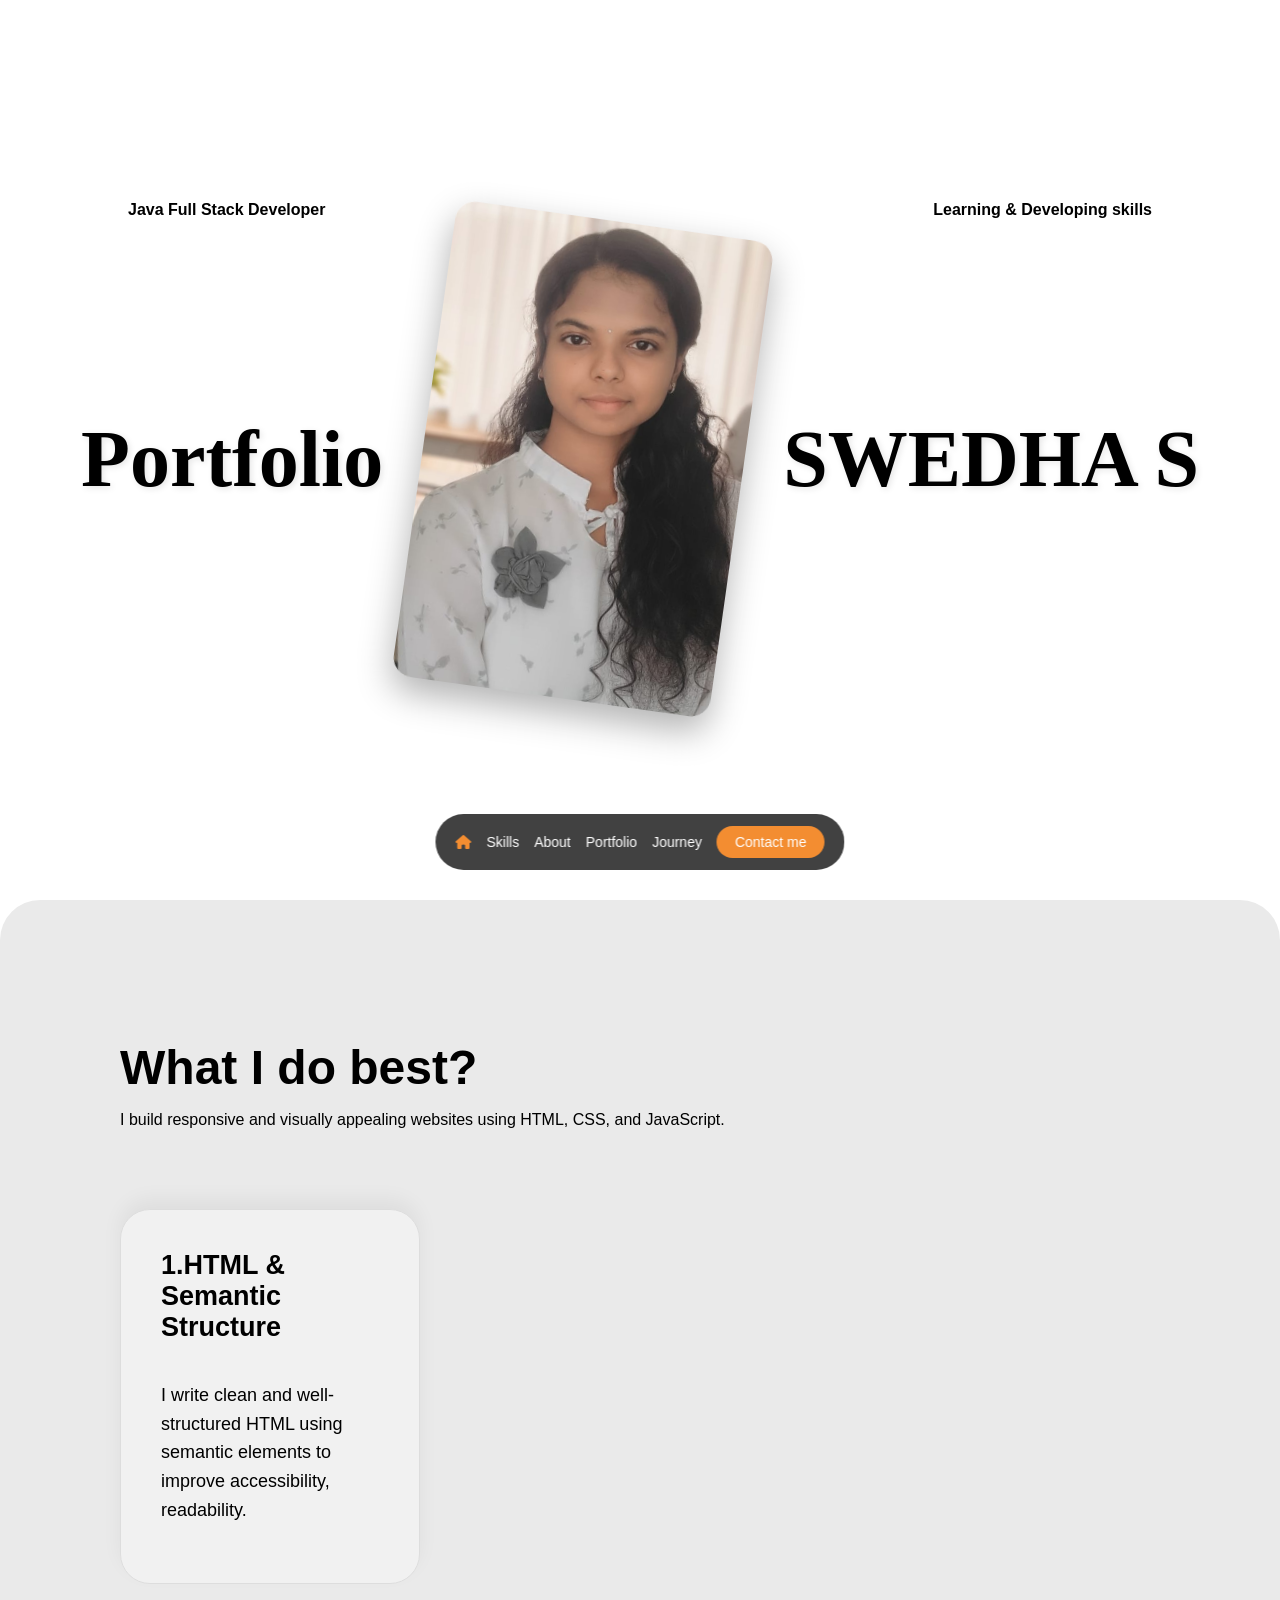
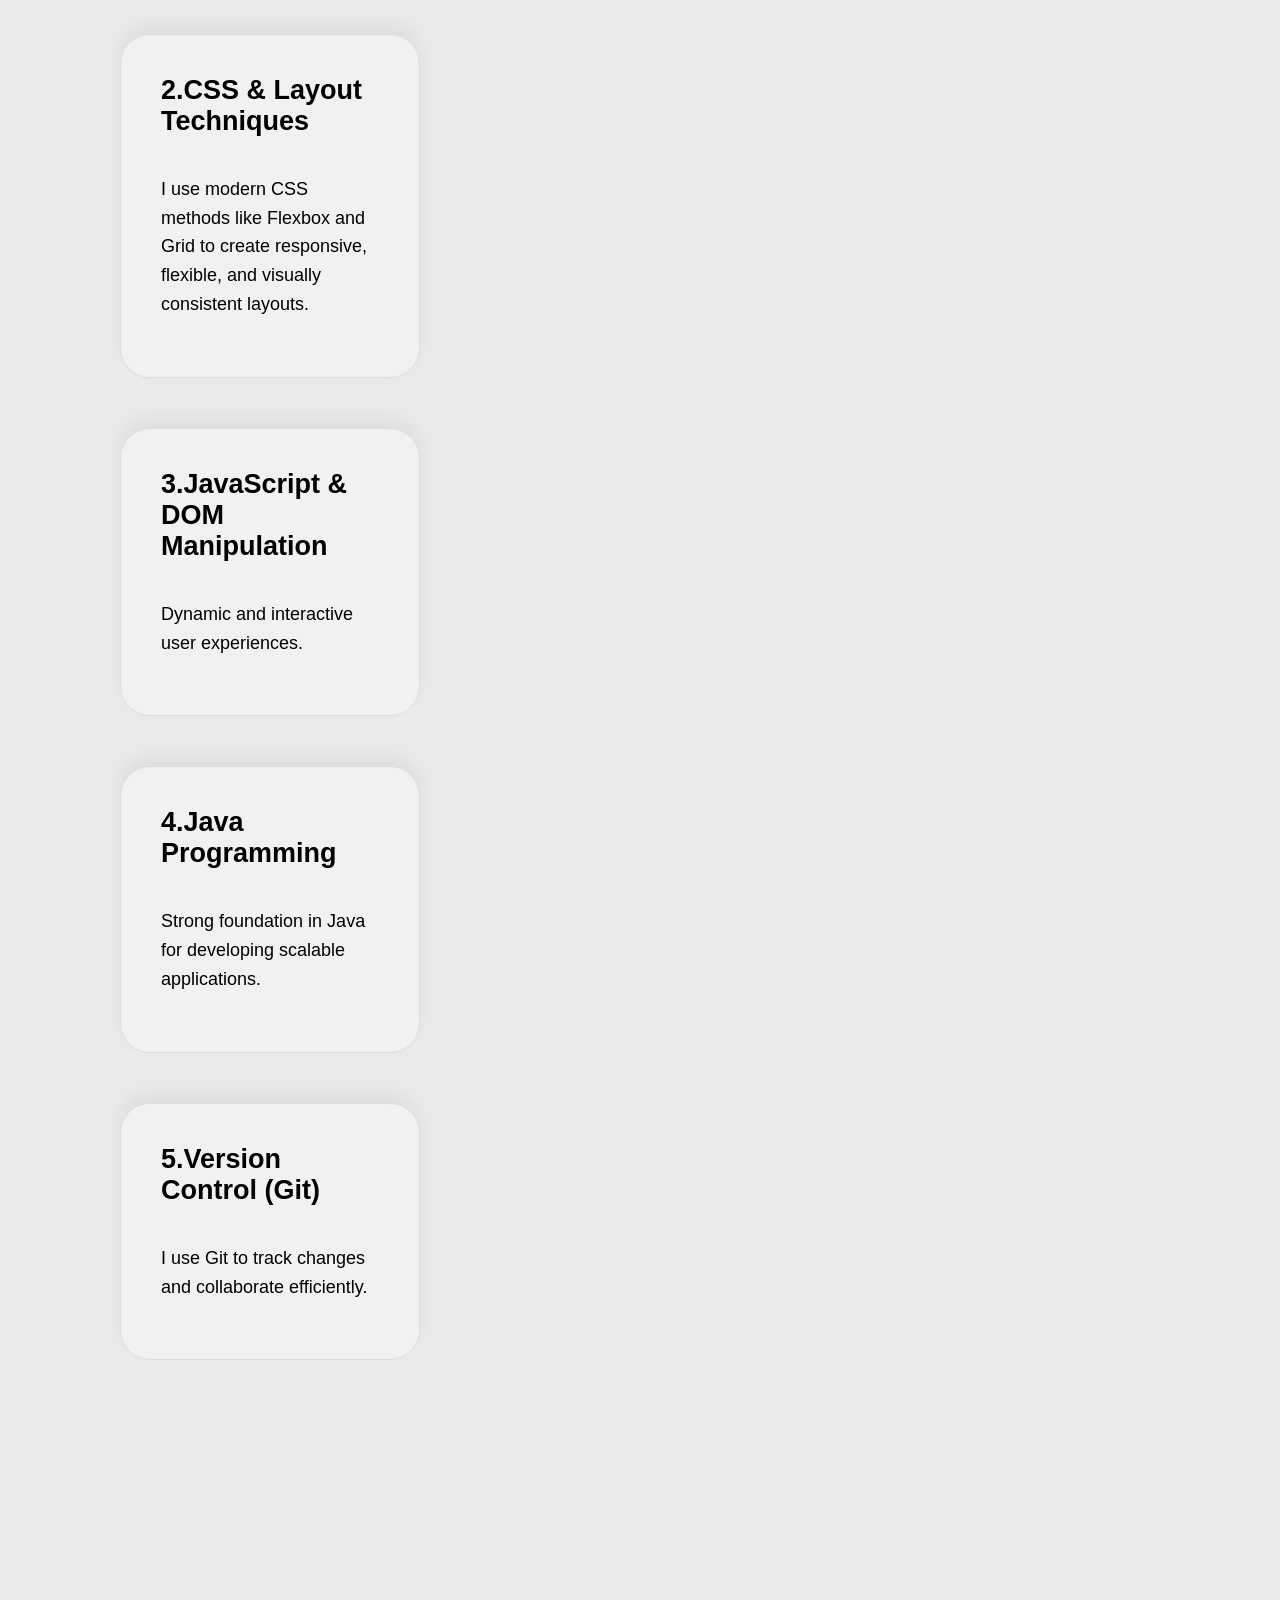
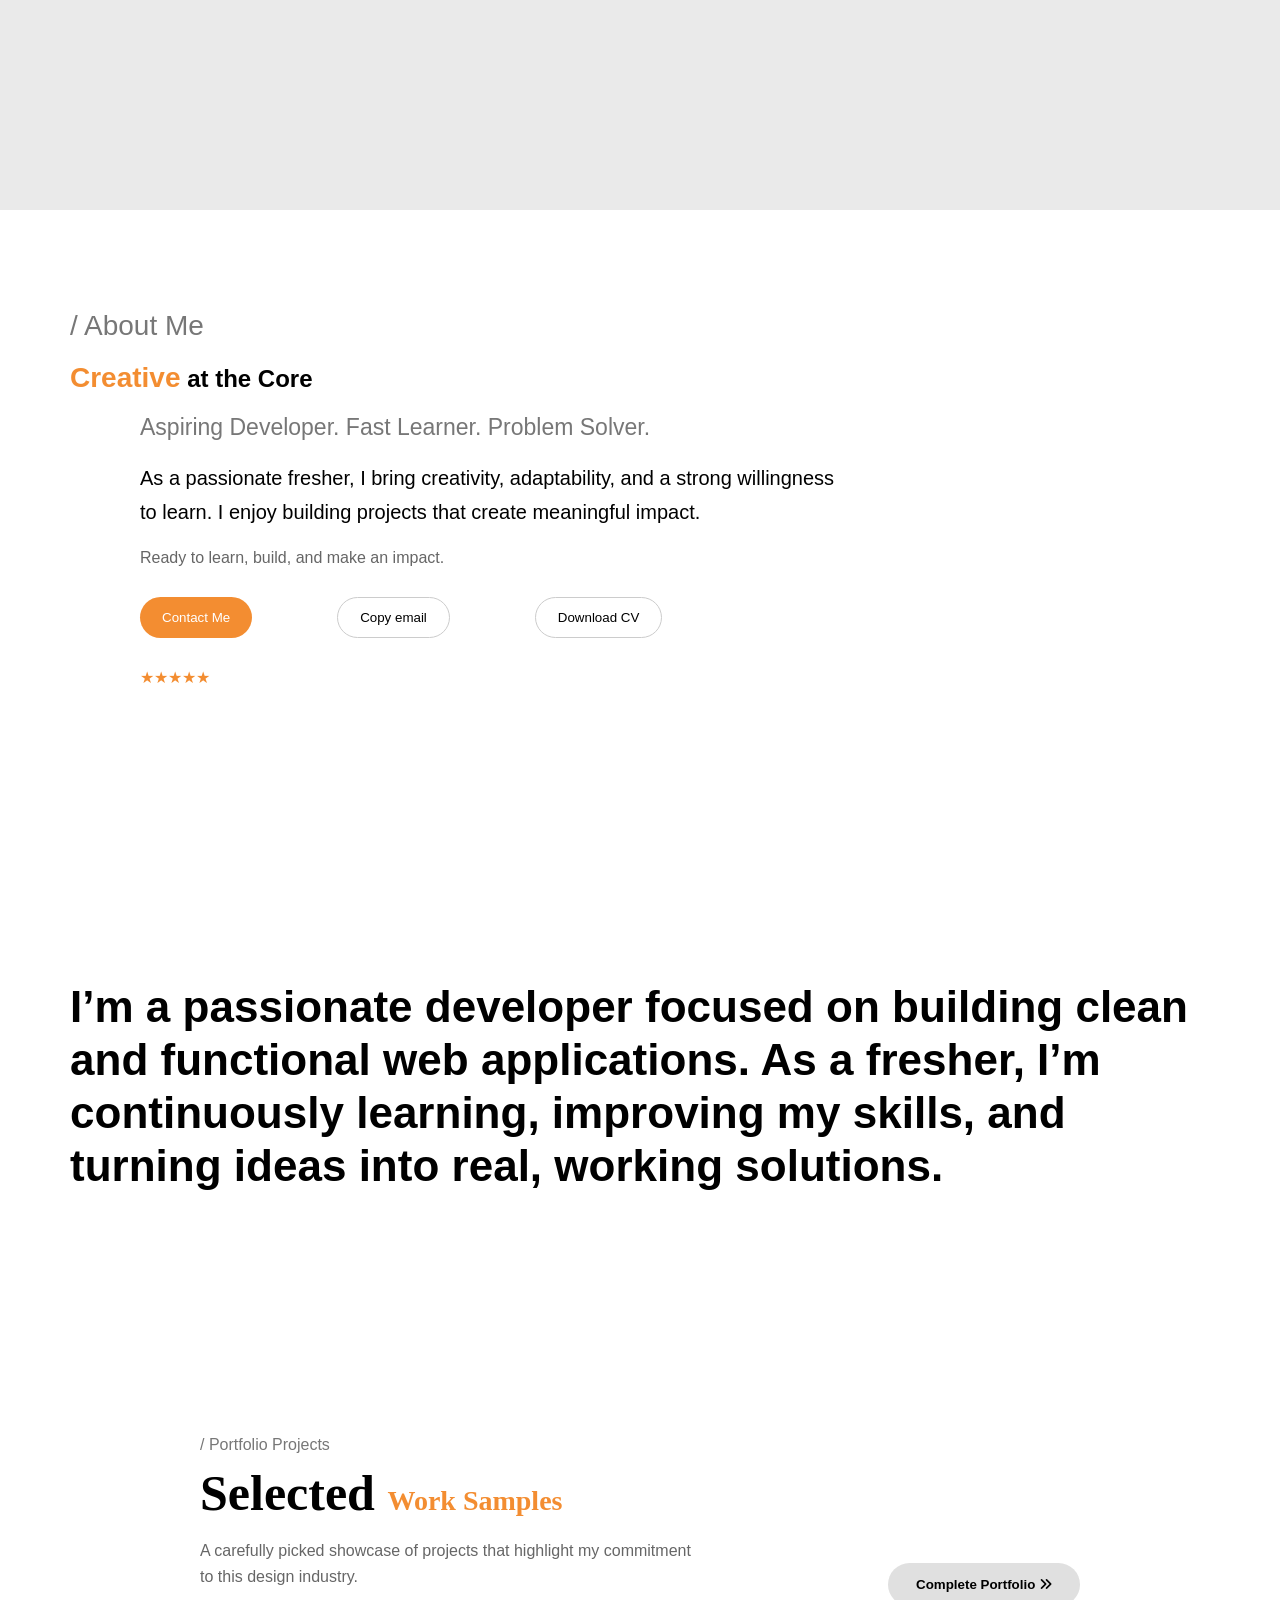
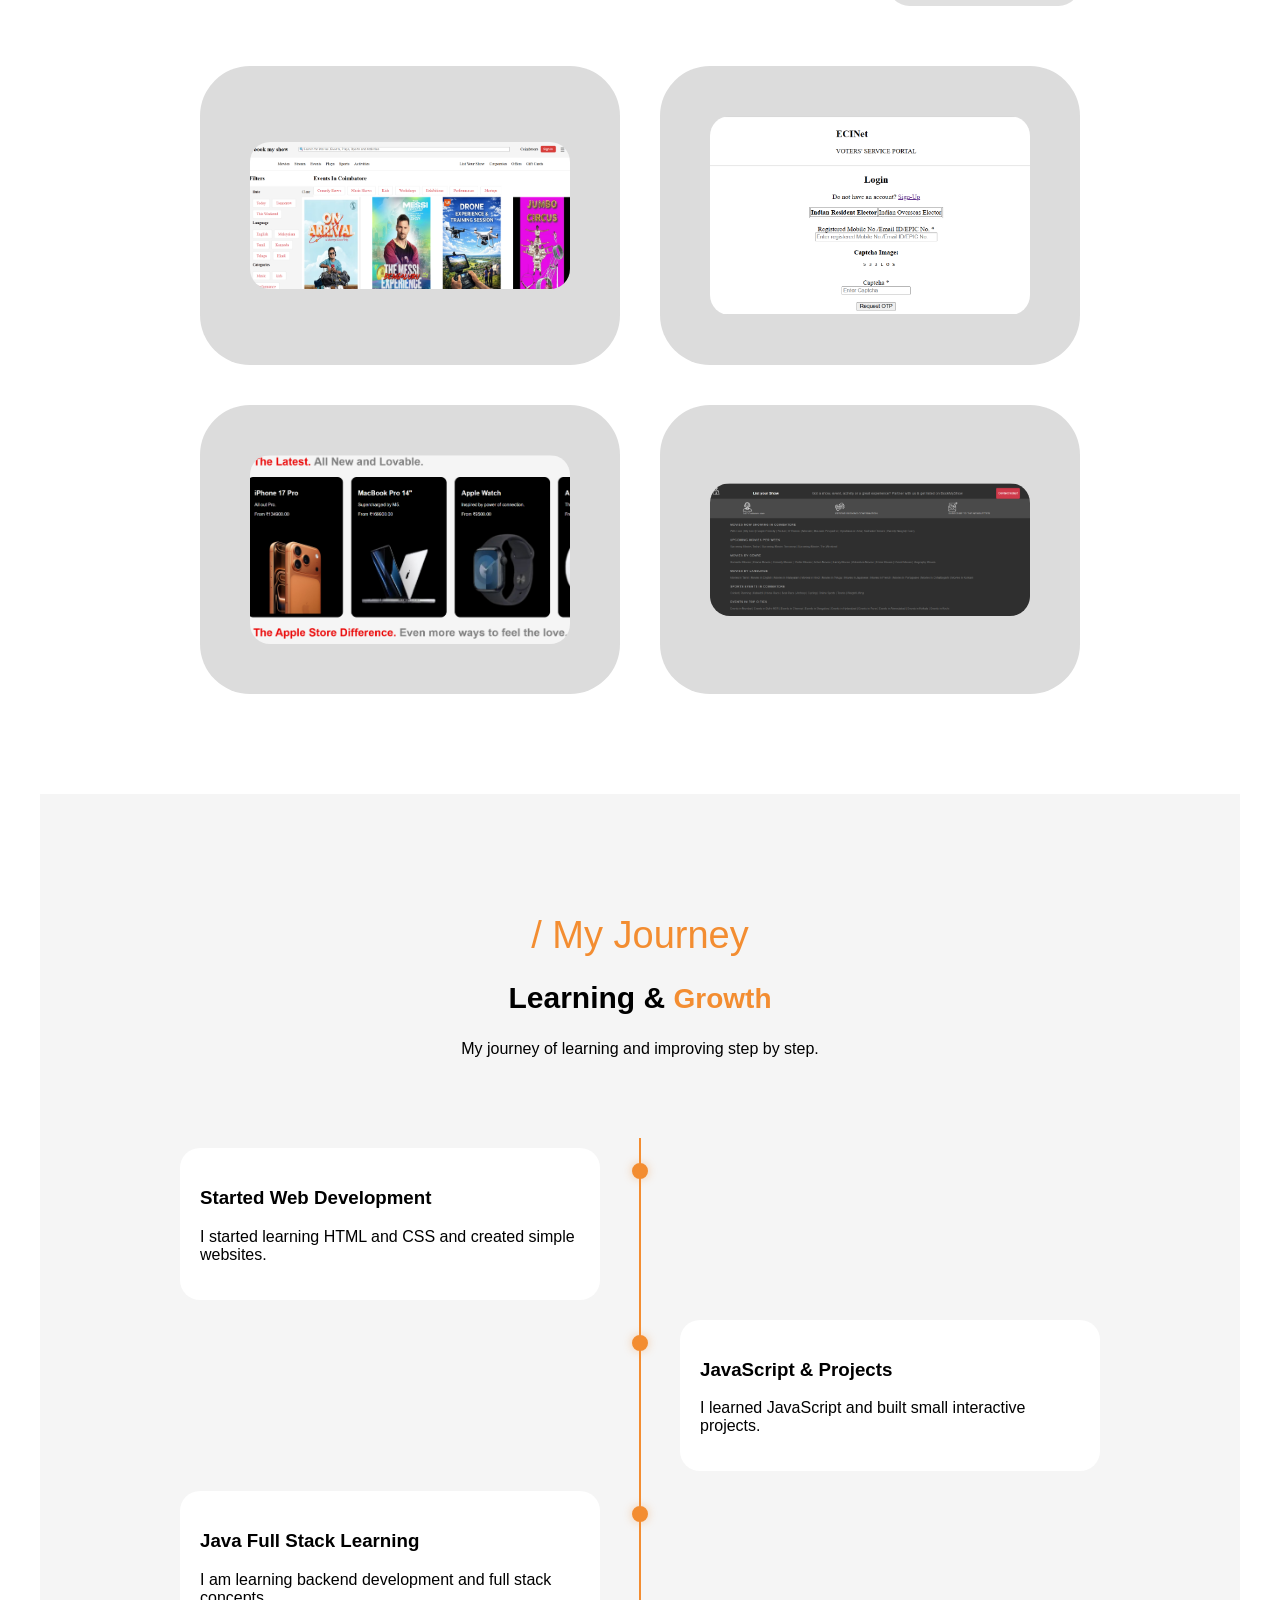
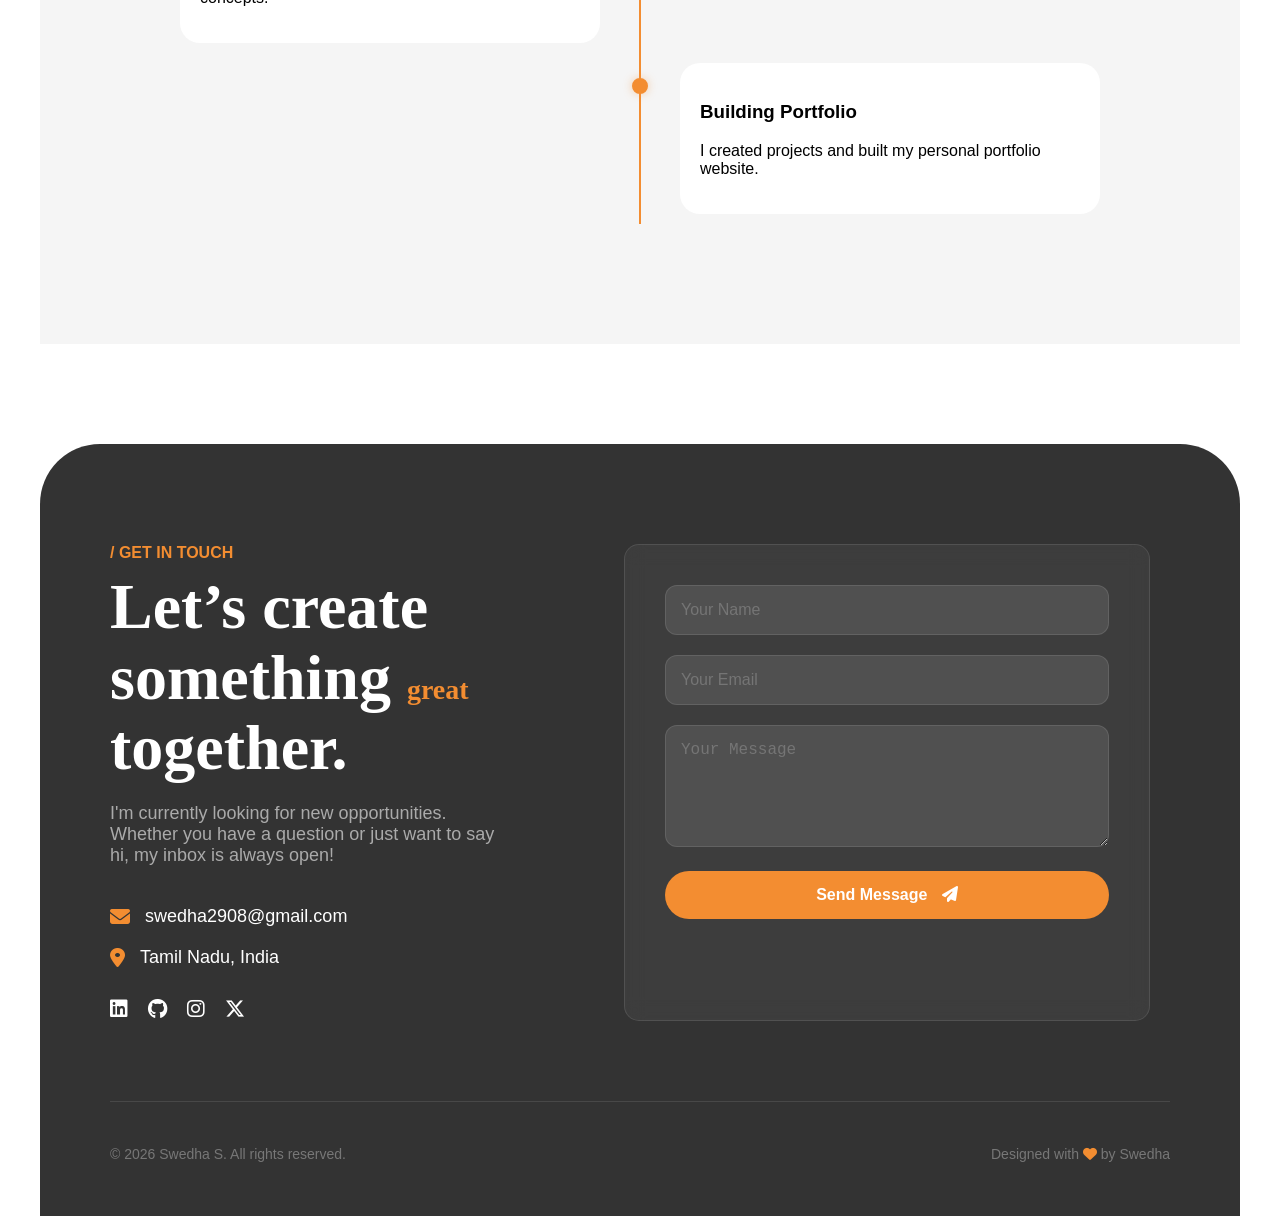
<file: index.html>
<!DOCTYPE html>
<html lang="en">

<head>
    <meta charset="UTF-8">
    <meta name="viewport" content="width=device-width, initial-scale=1.0">
    <title>Portfolio | Swedha S</title>
    <link rel="stylesheet" href="https://cdnjs.cloudflare.com/ajax/libs/font-awesome/6.5.0/css/all.min.css">
    <link rel="stylesheet" href="Portfolio.css">
</head>

<body>

    <nav>
        <a href=""><i class="fa-solid fa-house" style="color:#f38d31;"></i></a>
        <a href="#skills-container">Skills</a>
        <a href="#about-section">About</a>
        <a href="#projects-section">Portfolio</a>
        <a href="#journey-section">Journey</a>
        <a href="#contact-section" class="contact">Contact me</a>
    </nav>

    <div id="hero">
        <video autoplay muted loop class="bg-video">
            <source src="bgvideo.mp4" type="video/mp4">
        </video>
        <div class="top">
            <span>Java Full Stack Developer</span>
            <span>Learning & Developing skills</span>
        </div>

        <div class="row">
            <h1>Portfolio</h1>
            <div id="box">
                <div class="card-inner">
                    <div class="card-front">
                        <img src="profile.jpg" alt="Profile">
                    </div>
                    <div class="card-back">
                        <video autoplay muted loop playsinline>
                            <source src="video.mp4" type="video/mp4">
                        </video>
                    </div>
                </div>
            </div>
            <h1>SWEDHA S</h1>
        </div>
    </div>

    <div id="skills-container">
        <div class="intro-text">
            <h2>What I do best?</h2>
            <p>I build responsive and visually appealing websites using HTML, CSS, and JavaScript.</p>
        </div>

        <div class="card">
            <h3>1.HTML & Semantic Structure</h3>
            <p>I write clean and well-structured HTML using semantic elements to improve accessibility, readability.</p>
        </div>
        <div class="card">
            <h3>2.CSS & Layout Techniques</h3>
            <p>I use modern CSS methods like Flexbox and Grid to create responsive, flexible, and visually consistent
                layouts.</p>
        </div>
        <div class="card">
            <h3>3.JavaScript & DOM Manipulation</h3>
            <p>Dynamic and interactive user experiences.</p>
        </div>
        <div class="card">
            <h3>4.Java Programming</h3>
            <p>Strong foundation in Java for developing scalable applications.</p>
        </div>
        <div class="card">
            <h3>5.Version Control (Git)</h3>
            <p>I use Git to track changes and collaborate efficiently.</p>
        </div>

        <div style="height: 300px;"></div>
    </div>

    <div id="about-section">
        <div class="about-small">/ About Me</div>
        <h2><span class="orange">Creative</span> at the Core</h2>
        <div class="about-sub">Aspiring Developer. Fast Learner. Problem Solver.</div>
        <p class="about-desc">
            As a passionate fresher, I bring creativity, adaptability, and a strong willingness to learn.
            I enjoy building projects that create meaningful impact.
        </p>
        <p class="about-last">Ready to learn, build, and make an impact.</p>
        <div class="about-buttons">
            <button class="primary-btn">Contact Me</button>
            <button class="outline-btn">Copy email</button>
            <button class="outline-btn">Download CV</button>
        </div>
        <div class="stars">★★★★★</div>
    </div>

    <div class="reveal-container">
        <p class="reveal-text" id="revealText">
            I’m a passionate developer focused on building clean and functional web applications.
            As a fresher, I’m continuously learning, improving my skills, and turning ideas into real, working
            solutions.
        </p>
    </div>

    <div id="projects-section">
        <div class="projects-header">
            <div>
                <div style="color: #777; margin-bottom: 10px; font-weight: 500;">/ Portfolio Projects</div>
                <h2>Selected <span class="orange">Work Samples</span></h2>
                <p style="color: #666; max-width: 500px; line-height: 1.6;">A carefully picked showcase of projects that
                    highlight my commitment to this design industry.</p>
            </div>
            <button class="projects-btn">Complete Portfolio <i class="fa-solid fa-angles-right"></i></button>
        </div>

        <div class="projects-grid">
            <div class="project-card"><img src="img3.png" alt="Work Sample"></div>
            <div class="project-card"><img src="img2.png" alt="Work Sample"></div>
            <div class="project-card"><img src="img1.png" alt="Work Sample"></div>
            <div class="project-card"><img src="img4.png" alt="Work Sample"></div>
        </div>
    </div>

    <div id="journey-section">
        <div class="journey-header">
            <div style="color: #f38d31; font-size: 38px; margin-bottom: 10px;">/ My Journey</div>
            <h2>Learning & <span class="orange">Growth</span></h2>
            <p>My journey of learning and improving step by step.</p>
        </div>

        <div class="timeline" id="mainTimeline">
            <div class="timeline-item left">
                <div class="circle"></div>
                <div class="content">
                    <h3>Started Web Development</h3>
                    <p>I started learning HTML and CSS and created simple websites.</p>
                </div>
            </div>

            <div class="timeline-item right">
                <div class="circle"></div>
                <div class="content">
                    <h3>JavaScript & Projects</h3>
                    <p>I learned JavaScript and built small interactive projects.</p>
                </div>
            </div>

            <div class="timeline-item left">
                <div class="circle"></div>
                <div class="content">
                    <h3>Java Full Stack Learning</h3>
                    <p>I am learning backend development and full stack concepts.</p>
                </div>
            </div>

            <div class="timeline-item right">
                <div class="circle"></div>
                <div class="content">
                    <h3>Building Portfolio</h3>
                    <p>I created projects and built my personal portfolio website.</p>
                </div>
            </div>
        </div>
    </div>

    <footer id="contact-section">
        <div class="contact-container">
            <div class="contact-info">
                <div style="color: #f38d31; font-weight: 600; margin-bottom: 10px;">/ GET IN TOUCH</div>
                <h2>Let’s create something <span class="orange">great</span> together.</h2>
                <p>I'm currently looking for new opportunities. Whether you have a question or just want to say hi, my
                    inbox is always open!</p>

                <ul class="contact-details">
                    <li><i class="fa-solid fa-envelope"></i> swedha2908@gmail.com</li>
                    <li><i class="fa-solid fa-location-dot"></i> Tamil Nadu, India</li>
                </ul>

                <div class="social-links" style="margin-top: 30px;">
                    <a href="#"><i class="fa-brands fa-linkedin"></i></a>
                    <a href="#"><i class="fa-brands fa-github"></i></a>
                    <a href="#"><i class="fa-brands fa-instagram"></i></a>
                    <a href="#"><i class="fa-brands fa-x-twitter"></i></a>
                </div>
            </div>

            <div class="contact-form">
                <form>
                    <div class="form-group">
                        <input type="text" placeholder="Your Name" required>
                    </div>
                    <div class="form-group">
                        <input type="email" placeholder="Your Email" required>
                    </div>
                    <div class="form-group">
                        <textarea rows="5" placeholder="Your Message" required></textarea>
                    </div>
                    <button type="submit" class="submit-btn">Send Message <i class="fa-solid fa-paper-plane"
                            style="margin-left: 10px;"></i></button>
                </form>
            </div>
        </div>

        <div class="footer-bottom">
            <p>&copy; 2026 Swedha S. All rights reserved.</p>
            <p>Designed with <i class="fa-solid fa-heart" style="color: #f38d31;"></i> by Swedha</p>
        </div>
    </footer>

    <script>
        //profile
        const box = document.getElementById("box");
        const inner = box.querySelector(".card-inner");
        // REVEAL SETUP (OUTSIDE SCROLL)
        const revealContainer = document.querySelector(".reveal-container");
        const revealText = document.getElementById("revealText");

        // PRE-PROCESS REVEAL TEXT(run only once)
        const originalText = revealText.textContent.trim();
        revealText.innerHTML = originalText.split("").map(char => `<span>${char}</span>`).join("");
        const characters = revealText.querySelectorAll("span");

        // ================= SCROLL =================
        window.addEventListener("scroll", () => {
            const s = window.scrollY;
            const stopPoint = 600;

            // PROFILE BOX ANIMATION
            if (window.innerWidth > 768) {
                const progress = Math.min(s / stopPoint, 1);
                const furtherProgress = Math.max(0, (s - stopPoint) / 1200);
                const revealTop = revealContainer.offsetTop;
                const maxTravelY = revealTop - (window.innerHeight / 2) - 250;

                const x = progress * 400;
                const y = Math.min((progress * 650) + (furtherProgress * 1200), maxTravelY);
                const scale = 1 - (progress * 0.4);
                const rotateZ = 8 - (progress * 8);
                const flipY = Math.min(furtherProgress * 400, 180);


                box.style.transform = `translate(${x}px, ${y}px) scale(${scale}) rotate(${rotateZ}deg)`;
                inner.style.transform = `rotateY(${flipY}deg)`;
            } else {
                // Reset styles for Mobile/Tablet so it stays in the hero section
                box.style.transform = "none";
                inner.style.transform = "none";
            }

            // TEXT REVEAL LOGIC
            const containerStart = revealTop - 500;
            const containerRange = revealContainer.offsetHeight;
            let revealPercent = (s - containerStart) / (containerRange * 0.7);
            revealPercent = Math.max(0, Math.min(1, revealPercent));

            const charsToHighlight = Math.floor(revealPercent * characters.length);
            characters.forEach((char, index) => {
                if (index < charsToHighlight) char.classList.add("active");
                else char.classList.remove("active");
            });
        });
    </script>

</body>

</html>
</file>
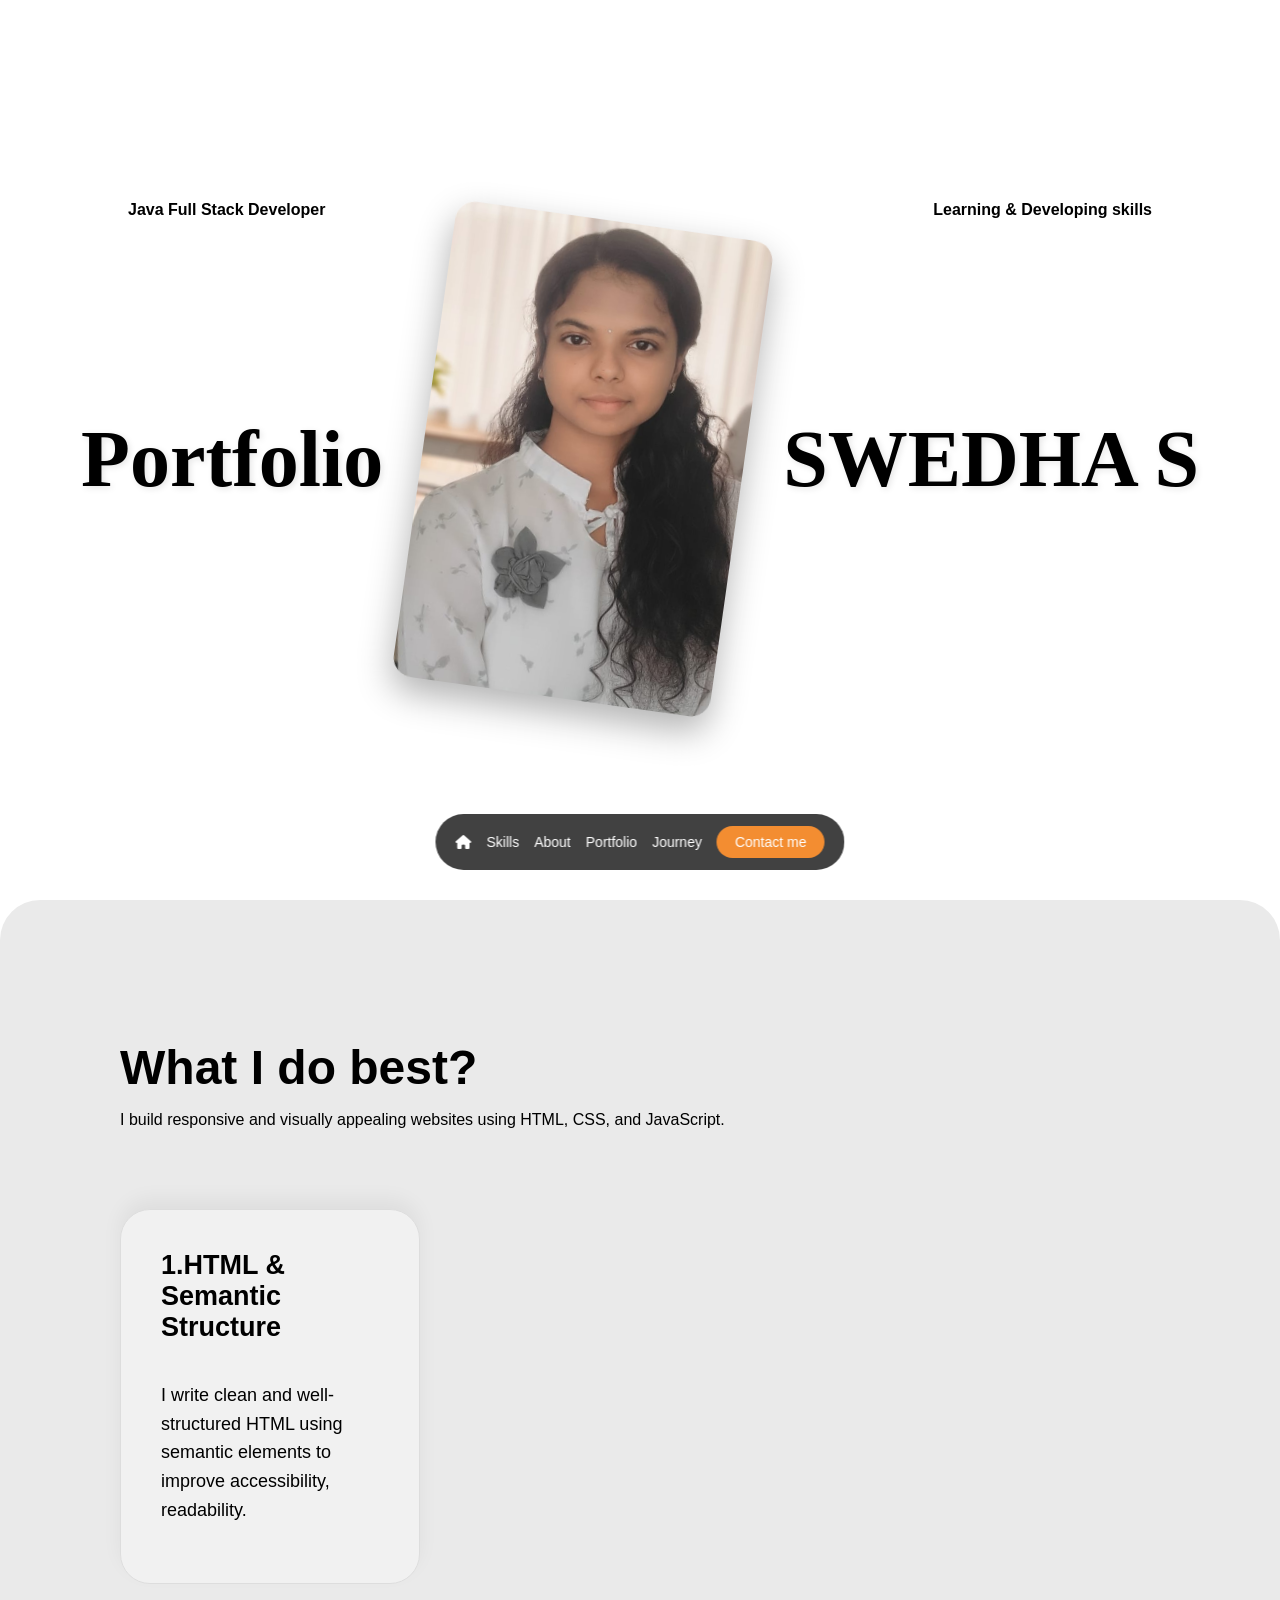
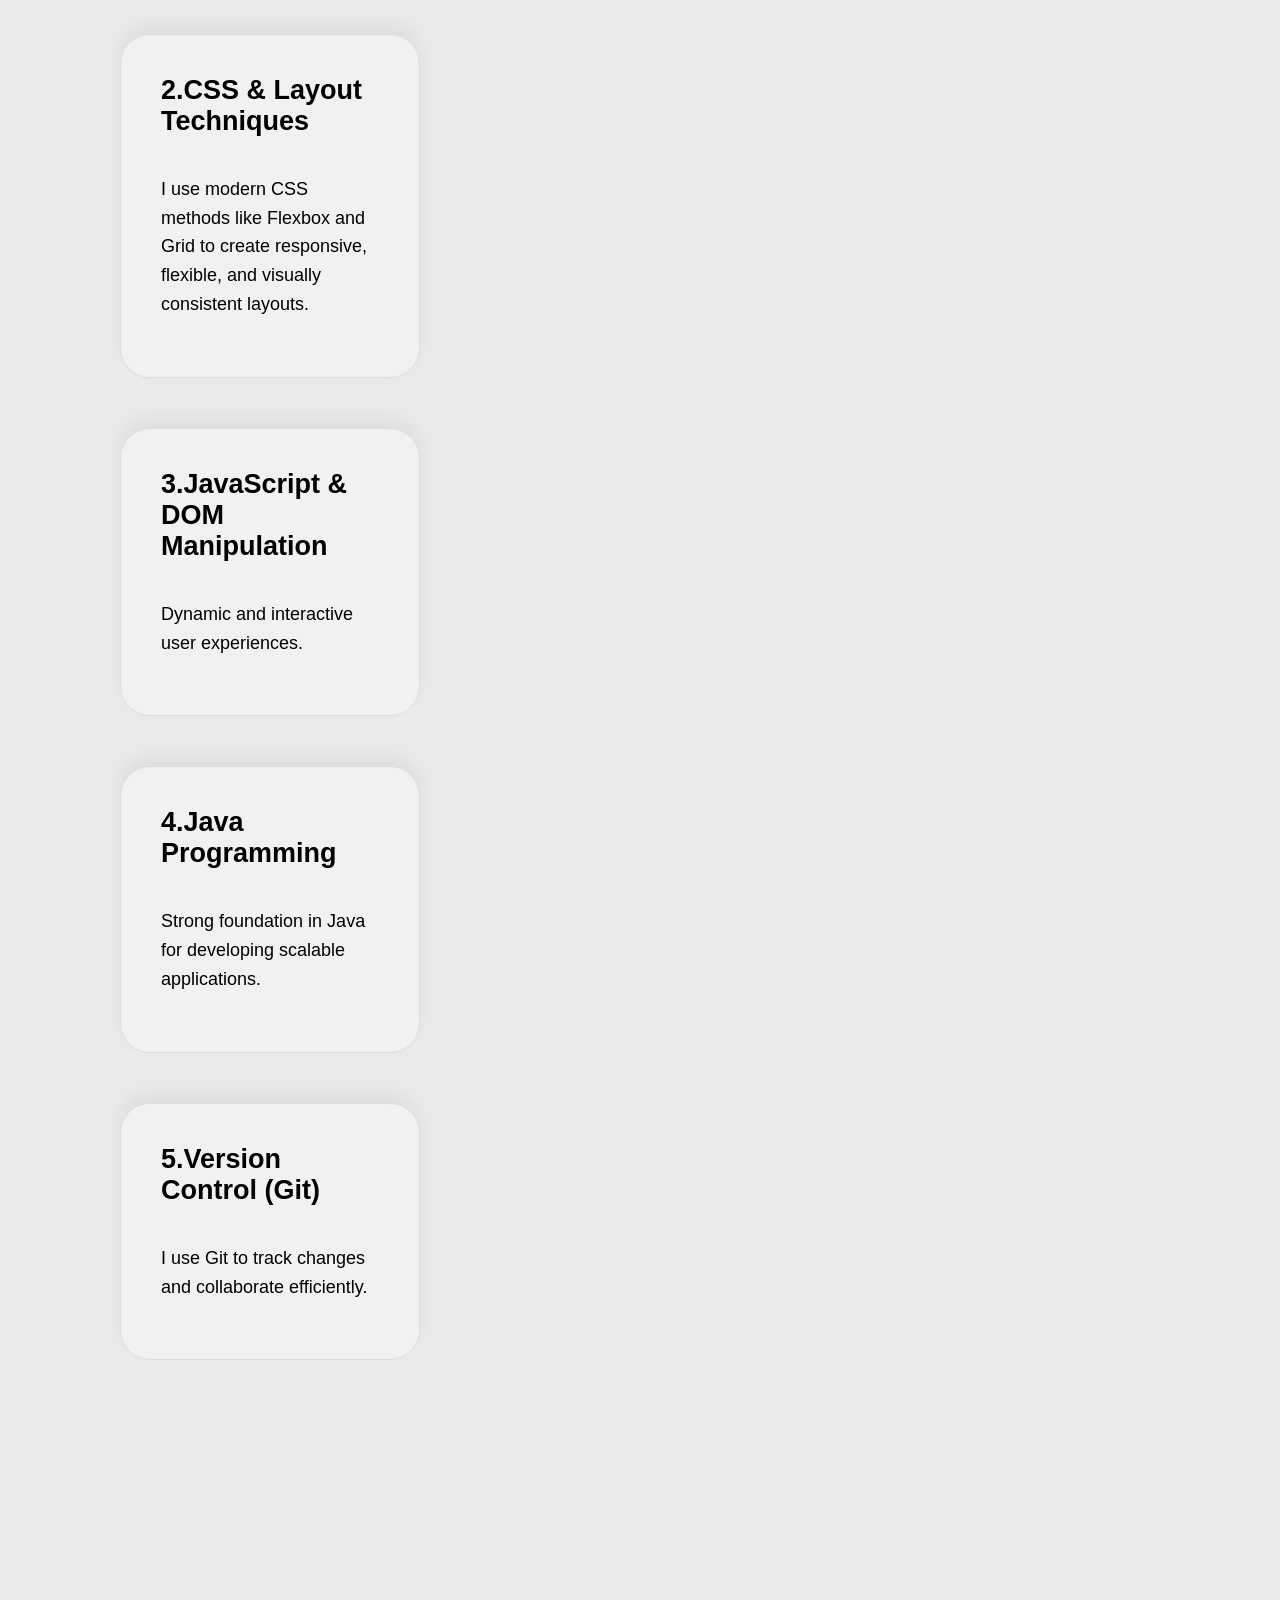
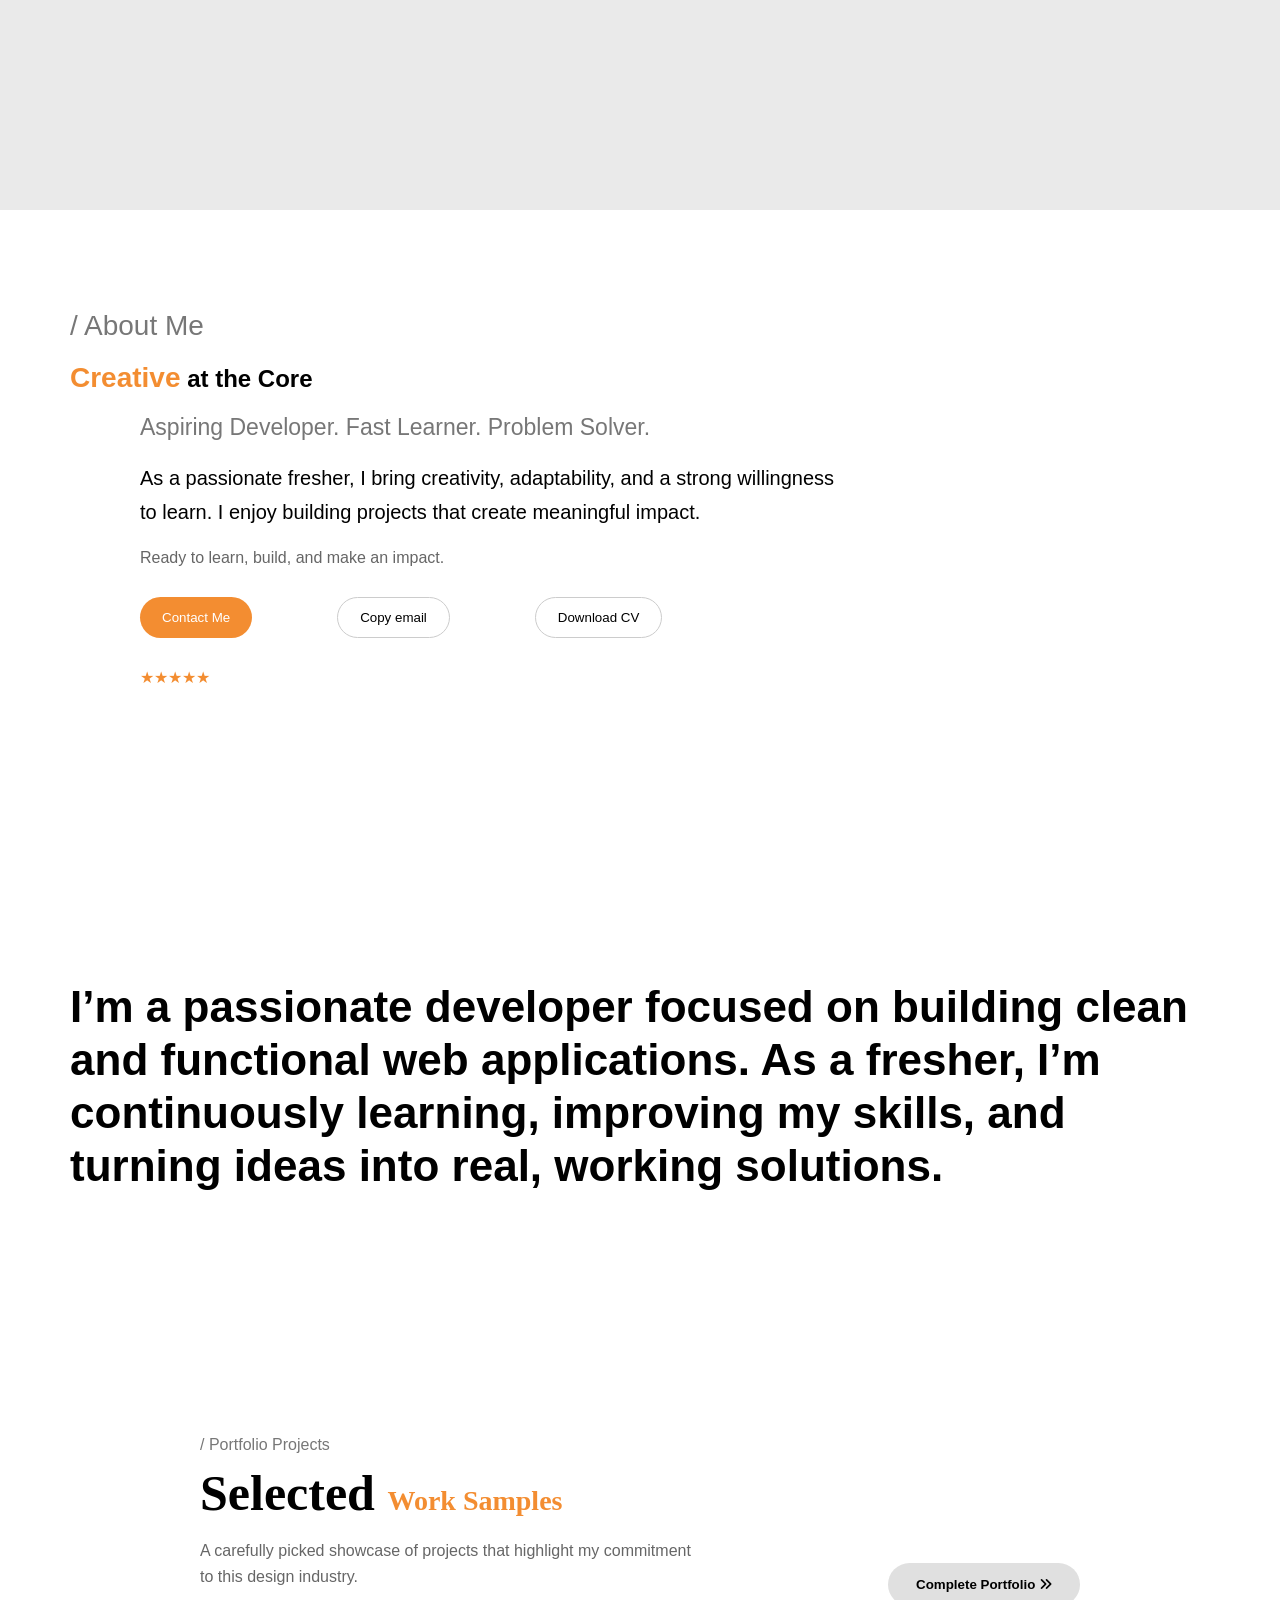
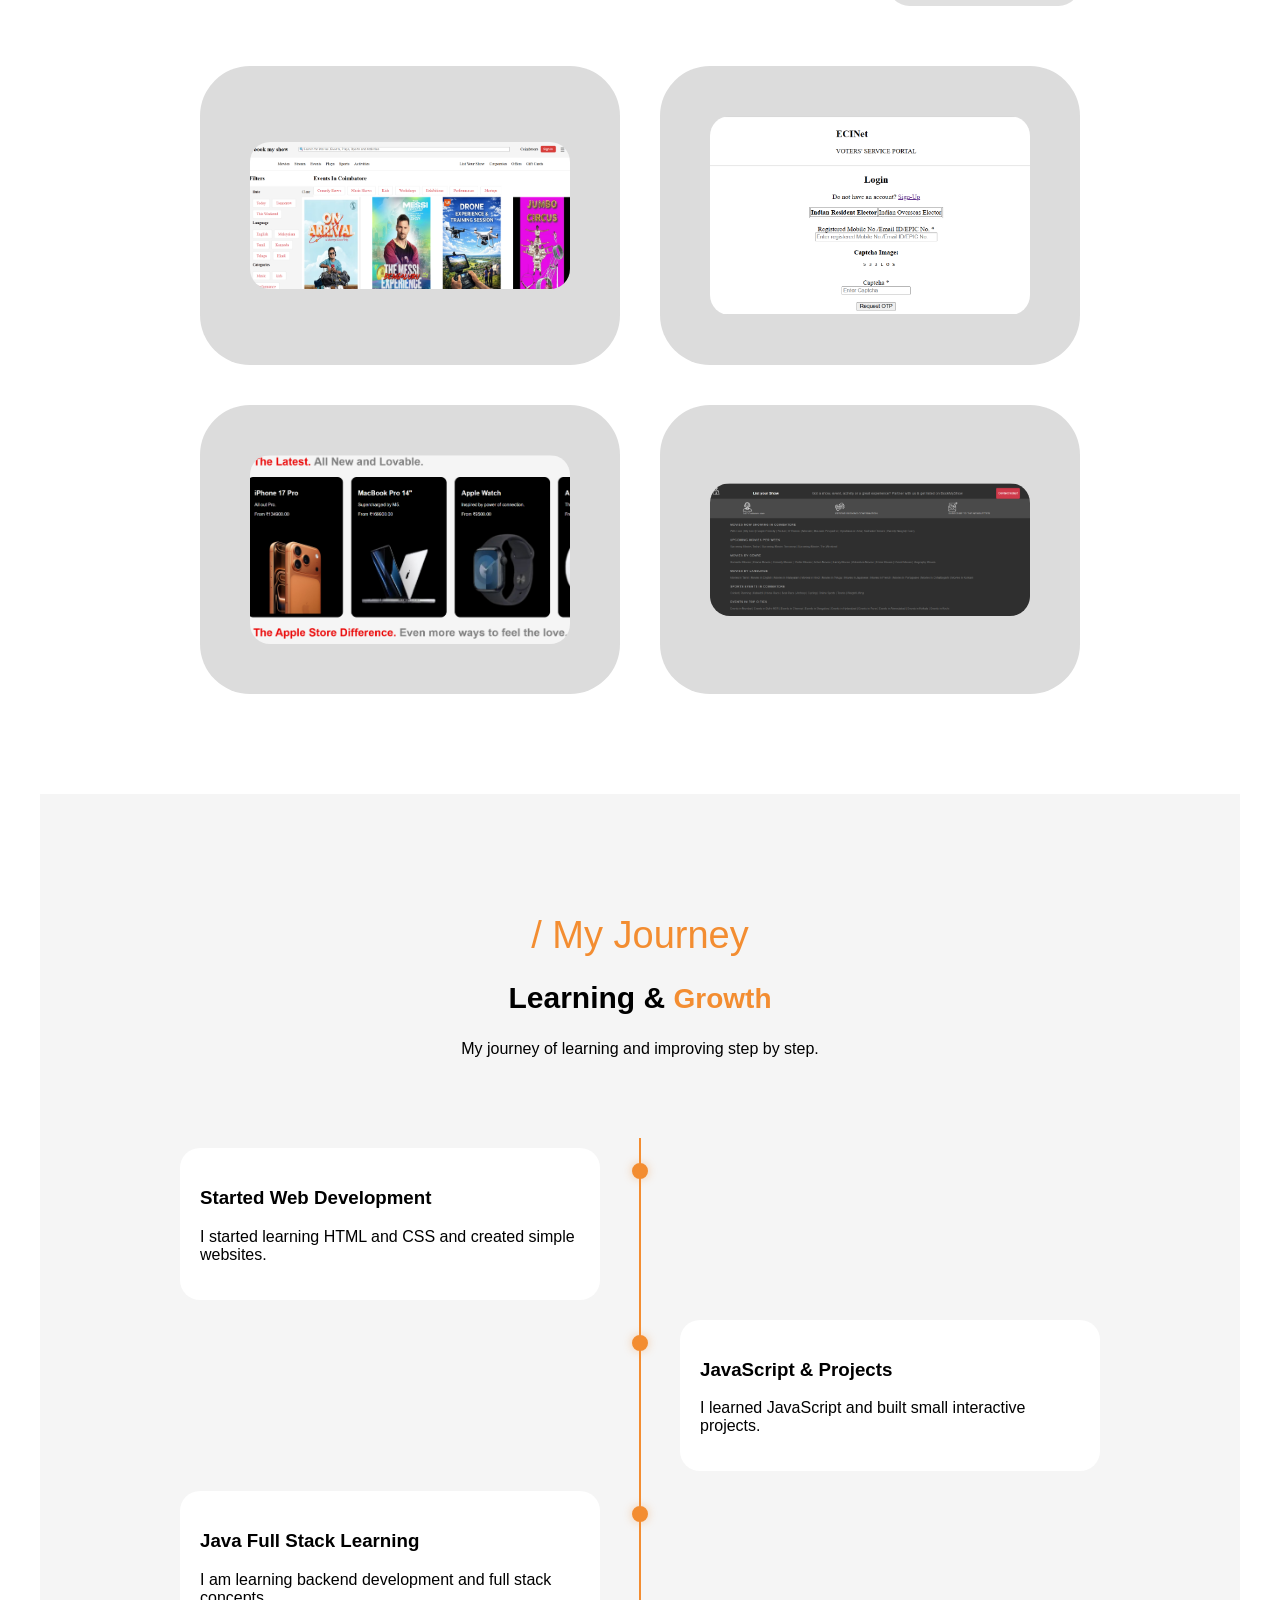
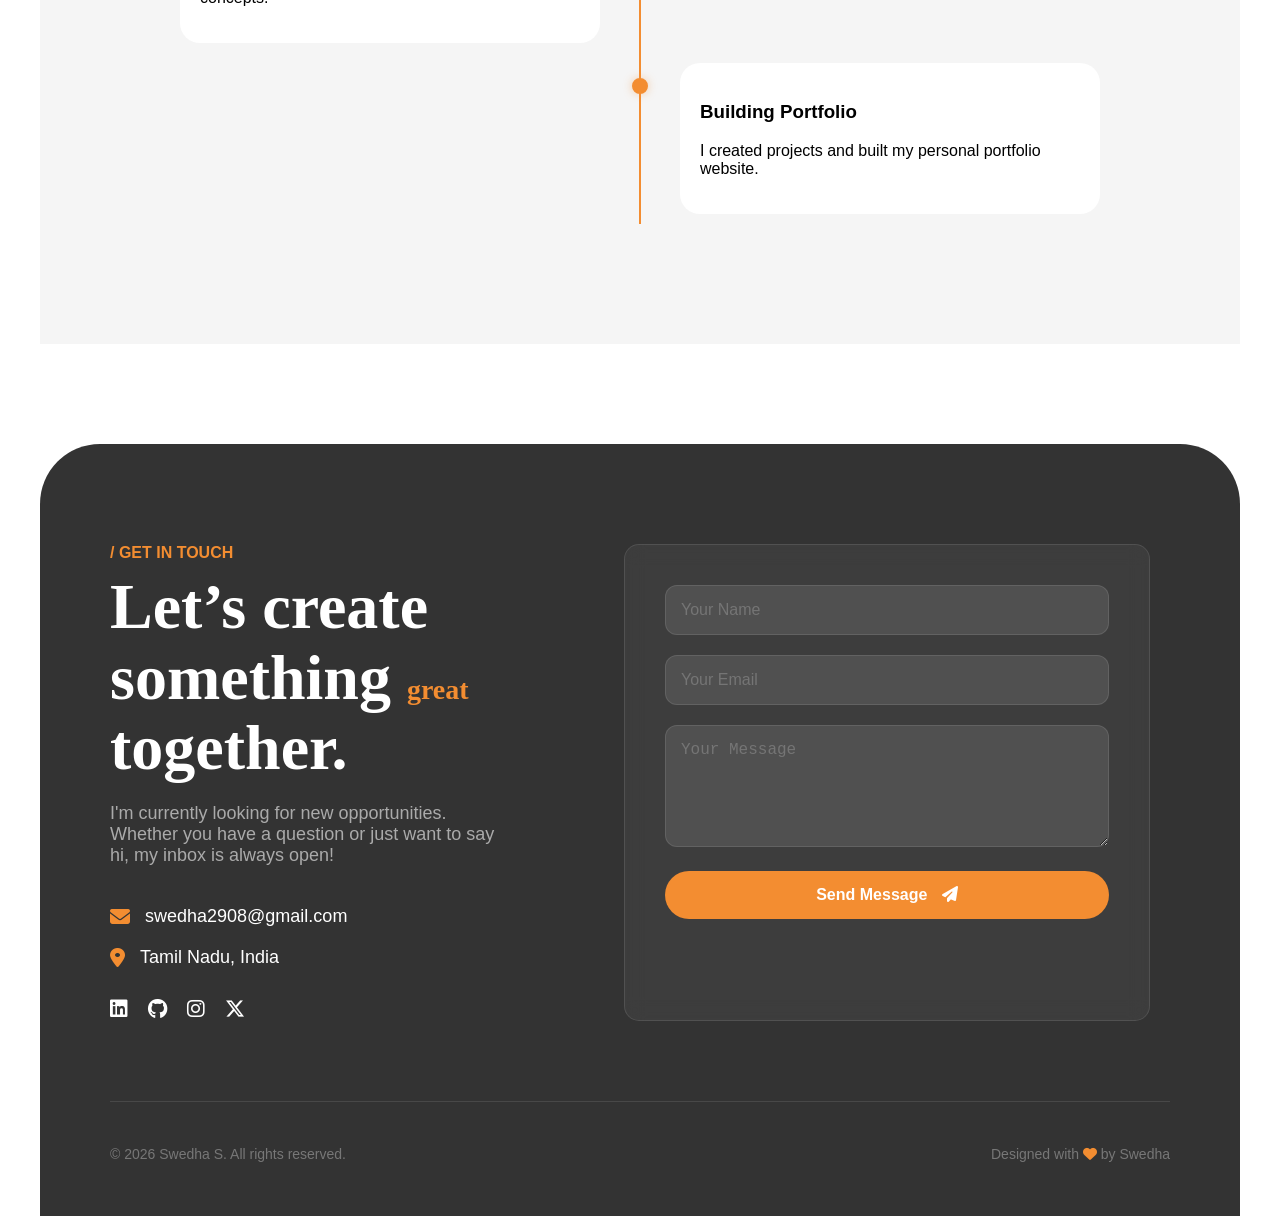
<file: Portfolio.html>
<!DOCTYPE html>
<html lang="en">

<head>
    <meta charset="UTF-8">
    <meta name="viewport" content="width=device-width, initial-scale=1.0">
    <title>Portfolio | Swedha S</title>
    <link rel="stylesheet" href="https://cdnjs.cloudflare.com/ajax/libs/font-awesome/6.5.0/css/all.min.css">
    <link rel="stylesheet" href="Portfolio.css">
</head>

<body>

    <nav>
        <a href=""><i class="fa-solid fa-house" style="color:white;"></i></a>
        <a href="#skills-container">Skills</a>
        <a href="#about-section">About</a>
        <a href="#projects-section">Portfolio</a>
        <a href="#journey-section">Journey</a>
        <a href="#contact-section" class="contact">Contact me</a>
    </nav>

    <div id="hero">
        <video autoplay muted loop class="bg-video">
            <source src="bgvideo.mp4" type="video/mp4">
        </video>
        <div class="top">
            <span>Java Full Stack Developer</span>
            <span>Learning & Developing skills</span>
        </div>

        <div class="row">
            <h1>Portfolio</h1>
            <div id="box">
                <div class="card-inner">
                    <div class="card-front">
                        <img src="profile.jpg" alt="Profile">
                    </div>
                    <div class="card-back">
                        <video autoplay muted loop playsinline>
                            <source src="video.mp4" type="video/mp4">
                        </video>
                    </div>
                </div>
            </div>
            <h1>SWEDHA S</h1>
        </div>
    </div>

    <div id="skills-container">
        <div class="intro-text">
            <h2>What I do best?</h2>
            <p>I build responsive and visually appealing websites using HTML, CSS, and JavaScript.</p>
        </div>

        <div class="card">
            <h3>1.HTML & Semantic Structure</h3>
            <p>I write clean and well-structured HTML using semantic elements to improve accessibility, readability.</p>
        </div>
        <div class="card">
            <h3>2.CSS & Layout Techniques</h3>
            <p>I use modern CSS methods like Flexbox and Grid to create responsive, flexible, and visually consistent
                layouts.</p>
        </div>
        <div class="card">
            <h3>3.JavaScript & DOM Manipulation</h3>
            <p>Dynamic and interactive user experiences.</p>
        </div>
        <div class="card">
            <h3>4.Java Programming</h3>
            <p>Strong foundation in Java for developing scalable applications.</p>
        </div>
        <div class="card">
            <h3>5.Version Control (Git)</h3>
            <p>I use Git to track changes and collaborate efficiently.</p>
        </div>

        <div style="height: 300px;"></div>
    </div>

    <div id="about-section">
        <div class="about-small">/ About Me</div>
        <h2><span class="orange">Creative</span> at the Core</h2>
        <div class="about-sub">Aspiring Developer. Fast Learner. Problem Solver.</div>
        <p class="about-desc">
            As a passionate fresher, I bring creativity, adaptability, and a strong willingness to learn.
            I enjoy building projects that create meaningful impact.
        </p>
        <p class="about-last">Ready to learn, build, and make an impact.</p>
        <div class="about-buttons">
            <button class="primary-btn">Contact Me</button>
            <button class="outline-btn">Copy email</button>
            <button class="outline-btn">Download CV</button>
        </div>
        <div class="stars">★★★★★</div>
    </div>

    <div class="reveal-container">
        <p class="reveal-text" id="revealText">
            I’m a passionate developer focused on building clean and functional web applications.
            As a fresher, I’m continuously learning, improving my skills, and turning ideas into real, working
            solutions.
        </p>
    </div>

    <div id="projects-section">
        <div class="projects-header">
            <div>
                <div style="color: #777; margin-bottom: 10px; font-weight: 500;">/ Portfolio Projects</div>
                <h2>Selected <span class="orange">Work Samples</span></h2>
                <p style="color: #666; max-width: 500px; line-height: 1.6;">A carefully picked showcase of projects that
                    highlight my commitment to this design industry.</p>
            </div>
            <button class="projects-btn">Complete Portfolio <i class="fa-solid fa-angles-right"></i></button>
        </div>

        <div class="projects-grid">
            <div class="project-card"><img src="img3.png" alt="Work Sample"></div>
            <div class="project-card"><img src="img2.png" alt="Work Sample"></div>
            <div class="project-card"><img src="img1.png" alt="Work Sample"></div>
            <div class="project-card"><img src="img4.png" alt="Work Sample"></div>
        </div>
    </div>

    <div id="journey-section">
        <div class="journey-header">
            <div style="color: #f38d31; font-size: 38px; margin-bottom: 10px;">/ My Journey</div>
            <h2>Learning & <span class="orange">Growth</span></h2>
            <p>My journey of learning and improving step by step.</p>
        </div>

        <div class="timeline" id="mainTimeline">
            <div class="timeline-item left">
                <div class="circle"></div>
                <div class="content">
                    <h3>Started Web Development</h3>
                    <p>I started learning HTML and CSS and created simple websites.</p>
                </div>
            </div>

            <div class="timeline-item right">
                <div class="circle"></div>
                <div class="content">
                    <h3>JavaScript & Projects</h3>
                    <p>I learned JavaScript and built small interactive projects.</p>
                </div>
            </div>

            <div class="timeline-item left">
                <div class="circle"></div>
                <div class="content">
                    <h3>Java Full Stack Learning</h3>
                    <p>I am learning backend development and full stack concepts.</p>
                </div>
            </div>

            <div class="timeline-item right">
                <div class="circle"></div>
                <div class="content">
                    <h3>Building Portfolio</h3>
                    <p>I created projects and built my personal portfolio website.</p>
                </div>
            </div>
        </div>
    </div>

    <footer id="contact-section">
        <div class="contact-container">
            <div class="contact-info">
                <div style="color: #f38d31; font-weight: 600; margin-bottom: 10px;">/ GET IN TOUCH</div>
                <h2>Let’s create something <span class="orange">great</span> together.</h2>
                <p>I'm currently looking for new opportunities. Whether you have a question or just want to say hi, my
                    inbox is always open!</p>

                <ul class="contact-details">
                    <li><i class="fa-solid fa-envelope"></i> swedha2908@gmail.com</li>
                    <li><i class="fa-solid fa-location-dot"></i> Tamil Nadu, India</li>
                </ul>

                <div class="social-links" style="margin-top: 30px;">
                    <a href="#"><i class="fa-brands fa-linkedin"></i></a>
                    <a href="#"><i class="fa-brands fa-github"></i></a>
                    <a href="#"><i class="fa-brands fa-instagram"></i></a>
                    <a href="#"><i class="fa-brands fa-x-twitter"></i></a>
                </div>
            </div>

            <div class="contact-form">
                <form>
                    <div class="form-group">
                        <input type="text" placeholder="Your Name" required>
                    </div>
                    <div class="form-group">
                        <input type="email" placeholder="Your Email" required>
                    </div>
                    <div class="form-group">
                        <textarea rows="5" placeholder="Your Message" required></textarea>
                    </div>
                    <button type="submit" class="submit-btn">Send Message <i class="fa-solid fa-paper-plane"
                            style="margin-left: 10px;"></i></button>
                </form>
            </div>
        </div>

        <div class="footer-bottom">
            <p>&copy; 2026 Swedha S. All rights reserved.</p>
            <p>Designed with <i class="fa-solid fa-heart" style="color: #f38d31;"></i> by Swedha</p>
        </div>
    </footer>

    <script>
        //profile
        const box = document.getElementById("box");
        const inner = box.querySelector(".card-inner");
        // REVEAL SETUP (OUTSIDE SCROLL)
        const revealContainer = document.querySelector(".reveal-container");
        const revealText = document.getElementById("revealText");

        // PRE-PROCESS REVEAL TEXT(run only once)
        const originalText = revealText.textContent.trim();
        revealText.innerHTML = originalText.split("").map(char => `<span>${char}</span>`).join("");
        const characters = revealText.querySelectorAll("span");

        // ================= SCROLL =================
        window.addEventListener("scroll", () => {
            const s = window.scrollY;
            const stopPoint = 600;

            // PROFILE BOX ANIMATION
            const progress = Math.min(s / stopPoint, 1);
            const furtherProgress = Math.max(0, (s - stopPoint) / 1200);
            const revealTop = revealContainer.offsetTop;
            const maxTravelY = revealTop - (window.innerHeight / 2) - 250;

            const x = progress * 400;
            const y = Math.min((progress * 650) + (furtherProgress * 1200), maxTravelY);
            const scale = 1 - (progress * 0.4);
            const rotateZ = 8 - (progress * 8);
            const flipY = Math.min(furtherProgress * 400, 180);

            box.style.transform = `translate(${x}px, ${y}px) scale(${scale}) rotate(${rotateZ}deg)`;
            inner.style.transform = `rotateY(${flipY}deg)`;

            // TEXT REVEAL LOGIC
            const containerStart = revealTop - 500;
            const containerRange = revealContainer.offsetHeight;
            let revealPercent = (s - containerStart) / (containerRange * 0.7);
            revealPercent = Math.max(0, Math.min(1, revealPercent));

            const charsToHighlight = Math.floor(revealPercent * characters.length);
            characters.forEach((char, index) => {
                if (index < charsToHighlight) char.classList.add("active");
                else char.classList.remove("active");
            });
        });
    </script>

</body>

</html>
</file>
<file: Portfolio.css>
body {
     margin: 0;
     font-family: 'Segoe UI', Arial, sans-serif;
     background-color: white;
     overflow-x: hidden;
 }

 /* NAVIGATION */
 nav {
     position: fixed;
     bottom: 30px;
     left: 50%;
     transform: translateX(-50%);
     background: rgba(45, 45, 45, 0.9);
     backdrop-filter: blur(10px);
     padding: 12px 20px;
     border-radius: 50px;
     z-index: 1000;
     display: flex;
     align-items: center;
     gap: 15px;
 }

 nav a {
     color: white;
     text-decoration: none;
     font-size: 14px;
     font-weight: 500;
 }

 .contact {
     background: #f38d31;
     padding: 8px 18px;
     border-radius: 20px;
 }

 /* HERO SECTION */
 #hero {
     height: 100vh;
     display: flex;
     justify-content: center;
     align-items: center;
     flex-direction: column;
     position: relative;
     z-index: 10;
 }

 .bg-video {
     position: absolute;
     top: 50%;
     left: 50%;
     transform: translate(-50%, -50%);
     width: 100%;
     height: 100%;
     object-fit: cover;
     z-index: -1;
 }

 .top {
     position: static; 
     top: 25%;
     width: 80%;
     display: flex;
     justify-content: space-between;
     font-weight: bold;
 }

 h1 {
     font-family: Georgia, serif;
     text-shadow: 2px 2px 6px rgba(0, 0, 0, 0.1);
     font-size: 80px;
     margin: 0;
 }

 .row {
     display: flex;
     align-items: center;
     gap: 40px;
 }

 /* 3D BOX STYLES */
 #box {
     width: 320px;
     height: 480px;
     border-radius: 20px;
     position: relative;
     z-index: 999;
     perspective: 1200px;
     background: transparent;
 }

 .card-inner {
     position: relative;
     width: 100%;
     height: 100%;
     transform-style: preserve-3d;
     transition: transform 0.1s linear;
 }

 .card-front,
 .card-back {
     position: absolute;
     width: 100%;
     height: 100%;
     backface-visibility: hidden;
     border-radius: 20px;
     overflow: hidden;
     box-shadow: 0 15px 35px rgba(0, 0, 0, 0.3);
 }

 .card-front img {
     width: 100%;
     height: 100%;
     object-fit: cover;
 }

 .card-back {
     background: #000;
     transform: rotateY(180deg);
 }

 .card-back video {
     width: 100%;
     height: 100%;
     object-fit: cover;
 }

 /* SKILLS SECTION */
 #skills-container {
     background: #eaeaea;
     border-radius: 40px 40px 0 0;
     padding: 100px 50px;
     position: relative;
     z-index: 1;
 }

 .intro-text {
     margin-left: 70px;
     max-width: 800px;
     margin-bottom: 80px;
 }

 .intro-text h2 {
     font-size: 48px;
     margin-bottom: 10px;
 }

 /* STICKY CARDS */
 .card {
     margin-left: 70px;
     position: sticky;
     top: 50px;
     background: white;
     border: 1px solid #ddd;
     border-radius: 30px;
     padding: 40px;
     margin-bottom: 50px;
     height: auto;
     width: 300px;
     display: flex;
     flex-direction: column;
     justify-content: flex-start;
     gap: 20px;
     box-shadow: 0 -10px 20px rgba(0, 0, 0, 0.05);
 }

 .card h3 {
     font-size: 27px;
     margin: 0;
     color: black;
 }

 .card p {
     font-size: 18px;
     line-height: 1.6;
 }

 .card:nth-child(2) {
     background: #f1f1f1;
     top: 70px;
 }

 .card:nth-child(3) {
     background: #f1f1f1;
     top: 90px;
 }

 .card:nth-child(4) {
     background: #f1f1f1;
     top: 110px;
 }

 .card:nth-child(5) {
     background: #f1f1f1;
     top: 130px;
 }

 .card:nth-child(6) {
     background: #f1f1f1;
     top: 150px;
 }

 #about-section {
     padding: 100px 70px;
 }

 .about-small {
     font-size: 28px;
     color: #777;
     margin-bottom: 20px;
 }

 .about-section h2 {
     margin-left: 70px;
     font-size: 52px;
     margin: 0;
 }

 .orange {
     font-size: 28px;
     color: #f38d31;
 }

 .about-sub {
     margin-left: 70px;
     margin-top: 15px;
     color: #777;
     font-size: 23px;
 }

 .about-desc {
     font-size: 20px;
     margin-left: 70px;
     margin-top: 20px;
     max-width: 700px;
     line-height: 1.7;
     color: black;
 }

 .about-last {
     margin-left: 70px;
     margin-top: 15px;
     color: #666;
 }

 .about-buttons {
     margin-top: 30px;
     display: flex;
     gap: 15px;
     flex-wrap: wrap;
 }

 .primary-btn {
     margin-left: 70px;
     background: #f38d31;
     border: none;
     color: white;
     padding: 12px 22px;
     border-radius: 30px;
     cursor: pointer;
 }

 .outline-btn {
     margin-left: 70px;
     background: white;
     border: 1px solid #ccc;
     padding: 12px 22px;
     border-radius: 30px;
     cursor: pointer;
 }

 .stars {
     margin-left: 70px;
     margin-top: 30px;
     color: #f38d31;
 }


 /* REVEAL SECTION STYLES */
 .reveal-container {
     padding: 150px 70px;
     min-height: 51vh;
 }

 .reveal-text {
     font-size: 44px;
     line-height: 1.2;
     font-weight: 600;
     font-family: 'Segoe UI', sans-serif;
     color: black;
 }

 .reveal-text span {
     transition: color 0.1s linear;
 }

 .reveal-text span.active {
     color: #000;
 }

 /* PROJECTS SECTION */
 #projects-section {
     margin-left: 200px;
     margin-right: 200px;
     position: relative;
     z-index: 5;
     margin-top: 50px;
 }

 .projects-header {
     margin-bottom: 60px;
     display: flex;
     justify-content: space-between;
     align-items: flex-end;
 }

 .projects-header h2 {
     font-size: 50px;
     margin: 10px 0;
     font-family: Georgia, serif;
 }

 .projects-btn {
     background: #e0e0e0;
     border: none;
     padding: 14px 28px;
     border-radius: 40px;
     cursor: pointer;
     font-weight: 600;
     transition: background 0.3s;
 }

 .projects-grid {
     display: grid;
     grid-template-columns: repeat(2, 1fr);
     gap: 40px;
 }

 .project-card {
     background: #dcdcdc;
     border-radius: 50px;
     padding: 50px;
     display: flex;
     justify-content: center;
     align-items: center;
     transition: transform 0.5s cubic-bezier(0.2, 1, 0.3, 1);
 }

 .project-card img {
     width: 100%;
     border-radius: 20px;
     filter: grayscale(10%);
     transition: filter 0.3s;
 }

 /* --- JOURNEY SECTION --- */
 #journey-section {
     margin-top: 100px;
     margin-right: 40px;
     margin-left: 40px;
     margin-bottom: 100px;
     padding: 120px 20px;
     background-color: whitesmoke;
     overflow: hidden;
 }

 .journey-header {
     text-align: center;
     margin-bottom: 80px;
 }

 .journey-header h2 {
     font-size: 30px;
 }

 .timeline {
     position: relative;
     max-width: 1000px;
     margin: 0 auto;
 }

 
 .timeline::after {
     content: '';
     position: absolute;
     width: 2px;
     background-color: #f38d31;
     top: 0;
     bottom: 0;
     left: 50%;
     margin-left: -1px;
     z-index: 1;
 }

 .timeline-item {
     padding: 10px 40px;
     position: relative;
     width: 50%;
     box-sizing: border-box;
     opacity: 1;
     transform: translateY(0);
     /* No scroll movement */
 }

 .timeline-item.left {
     left: 0;
     text-align: left;
 }

 .timeline-item.right {
     left: 50%;
     text-align: left;
 }


 .circle {
     position: absolute;
     width: 16px;
     height: 16px;
     background: #f38d31;
     border: 2px solid #f38d31;
     top: 25px;
     border-radius: 50%;
     z-index: 3;
     box-shadow: 0 0 10px rgba(243, 141, 49, 0.4);
 }

 .left .circle {
     right: -8px;
 }

 .right .circle {
     left: -8px;
 }

 .timeline-item .content {
     background: white;
     padding: 20px;
     border-radius: 20px;
     transition: background 0.3s;
 }

 .timeline-item:hover .content {
     box-shadow: 0 5px 15px rgba(0, 0, 0, 0.05);
 }

 /* CONTACT SECTION */
 #contact-section {
     margin-right: 40px;
     margin-left: 40px;
     background-color: #333333;
     color: white;
     padding: 100px 70px 40px 70px;
     border-radius: 60px 60px 0 0;
     margin-top: 100px;
 }

 .contact-container {
     display: flex;
     justify-content: space-between;
     gap: 50px;
     flex-wrap: wrap;
 }

 .contact-info {
     flex: 1;
     min-width: 300px;
 }

 .contact-info h2 {
     font-size: 64px;
     font-family: Georgia, serif;
     margin: 0 0 20px 0;
     line-height: 1.1;
 }

 .contact-info p {
     color: #aaa;
     font-size: 18px;
     max-width: 400px;
     margin-bottom: 40px;
 }

 .contact-details {
     list-style: none;
     padding: 0;
 }

 .contact-details li {
     margin-bottom: 20px;
     display: flex;
     align-items: center;
     gap: 15px;
     font-size: 18px;
 }

 .contact-details i {
     color: #f38d31;
     font-size: 20px;
 }

 /* Form Styling */
 .contact-form {
     margin-left: 20px;
     margin-right: 20px;
     flex: 1;
     min-width: 300px;
     background: rgba(255, 255, 255, 0.05);
     padding: 40px;
     border-radius: 15px;
     backdrop-filter: blur(10px);
     border: 1px solid rgba(255, 255, 255, 0.1);
 }

 .form-group {
     margin-bottom: 20px;
 }

 .form-group input,
 .form-group textarea {

     width: 100%;
     padding: 15px;
     background: rgba(255, 255, 255, 0.1);
     border: 1px solid rgba(255, 255, 255, 0.1);
     border-radius: 12px;
     color: white;
     font-size: 16px;
     outline: none;
     transition: border 0.3s;
 }

 .form-group input:focus,
 .form-group textarea:focus {
     border-color: #f38d31;
 }

 .submit-btn {
     background: #f38d31;
     color: white;
     border: none;
     padding: 15px 40px;
     border-radius: 30px;
     font-weight: bold;
     cursor: pointer;
     font-size: 16px;
     width: 100%;
     transition: transform 0.3s, background 0.3s;
 }

 .submit-btn:hover {
     background: #ff9d47;
     transform: translateY(-3px);
 }

 /* Footer Bottom */
 .footer-bottom {
     margin-top: 80px;
     padding-top: 30px;
     border-top: 1px solid rgba(255, 255, 255, 0.1);
     display: flex;
     justify-content: space-between;
     align-items: center;
     color: #777;
     font-size: 14px;
 }

 .social-links {
     display: flex;
     gap: 20px;
 }

 .social-links a {
     color: white;
     font-size: 20px;
     transition: color 0.3s, transform 0.3s;
 }

 .social-links a:hover {
     color: #f38d31;
     transform: translateY(-5px);
 }

 /* 📱 MOBILE VIEW (PHONE) */
/* ================= PERFECT MOBILE RESPONSIVE ================= */
body{
    overflow-x: hidden;
}
* {
    box-sizing: border-box;
}
@media (max-width: 768px) {

    /* GLOBAL FIX */
    * {
        max-width: 100%;
        box-sizing: border-box;
    }
    #box {
        /* ... existing styles ... */
        transform: none !important; 
    }

    body {
        overflow-x: hidden;
    }

    /* ================= NAVBAR ================= */
    nav {
        box-sizing: border-box;
        position: fixed;
        bottom: 15px;
        left: 50%;
        width:90%;
        transform: translateX(-50%);
        max-width: 350px;
        width: auto;
        padding: 8px 12px;
        gap: 10px;
        justify-content: space-around;
        overflow-x: auto;
        border-radius: 40px;
    }

    nav a {
        font-size: 12px;
        white-space: nowrap;
    }

    .contact {
        padding: 6px 12px;
    }

    /* ================= HERO ================= */
    #hero {
        padding: 20px;
        text-align: center;
    }

    h1 {
        font-size: 34px;
        line-height: 1.2;
    }

    .top {
        flex-direction: column;
        align-items: center;
        gap: 10px;
    }

    .row {
        flex-direction: column;
        gap: 20px;
    }

    #box {
        width: 220px;
        height: 320px;
    }

    /* ================= SKILLS ================= */
    #skills-container {
        padding: 60px 20px;
    }

    .intro-text {
        margin: 0;
        text-align: center;
    }

    .intro-text h2 {
        font-size: 28px;
    }

    .card {
        margin: 0;
        width: 100%;
        height: auto;
        padding: 20px;
        border-radius: 20px;
    }

    /* ================= ABOUT ================= */
    #about-section {
        padding: 60px 20px;
        text-align: center;
    }

    .about-section h2 {
        font-size: 32px;
    }

    .about-sub,
    .about-desc,
    .about-last,
    .primary-btn,
    .outline-btn,
    .stars {
        margin-left: 0;
    }

    .about-desc {
        font-size: 16px;
    }

    .about-buttons {
        justify-content: center;
    }

    /* ================= REVEAL ================= */
    .reveal-container {
        padding: 80px 20px;
    }

    .reveal-text {
        font-size: 24px;
    }

    /* ================= PROJECTS ================= */
    #projects-section {
        margin: 20px;
    }

    .projects-header {
        flex-direction: column;
        align-items: flex-start;
        gap: 10px;
    }

    .projects-header h2 {
        font-size: 28px;
    }

    .projects-grid {
        grid-template-columns: 1fr;
    }

    .project-card {
        padding: 20px;
        border-radius: 20px;
    }

    /* ================= TIMELINE ================= */
    .timeline::after {
        left: 20px;
    }

    .timeline-item {
        width: 100%;
        padding-left: 50px;
        padding-right: 20px;
    }

    .timeline-item.left,
    .timeline-item.right {
        left: 0;
    }

    .circle {
        left: 10px !important;
    }

    /* ================= CONTACT ================= */
    #contact-section {
        margin: 20px;
        padding: 50px 20px;
        border-radius: 30px;
    }

    .contact-container {
        flex-direction: column;
        align-items: center;
        gap: 30px;
    }

    .contact-info {
        width: 100%;
        text-align: center;
    }

    .contact-info h2 {
        font-size: 32px;
        line-height: 1.2;
    }

    .contact-info p {
        font-size: 16px;
        margin: 0 auto 20px;
    }

    .contact-details li {
        justify-content: center;
        font-size: 16px;
    }

    .social-links {
        justify-content: center;
    }

    .contact-form {
        width: 100%;
        margin: 0;
        padding: 20px;
    }

    /* ================= FOOTER ================= */
    .footer-bottom {
        flex-direction: column;
        text-align: center;
        gap: 10px;
    }
}
</file>
